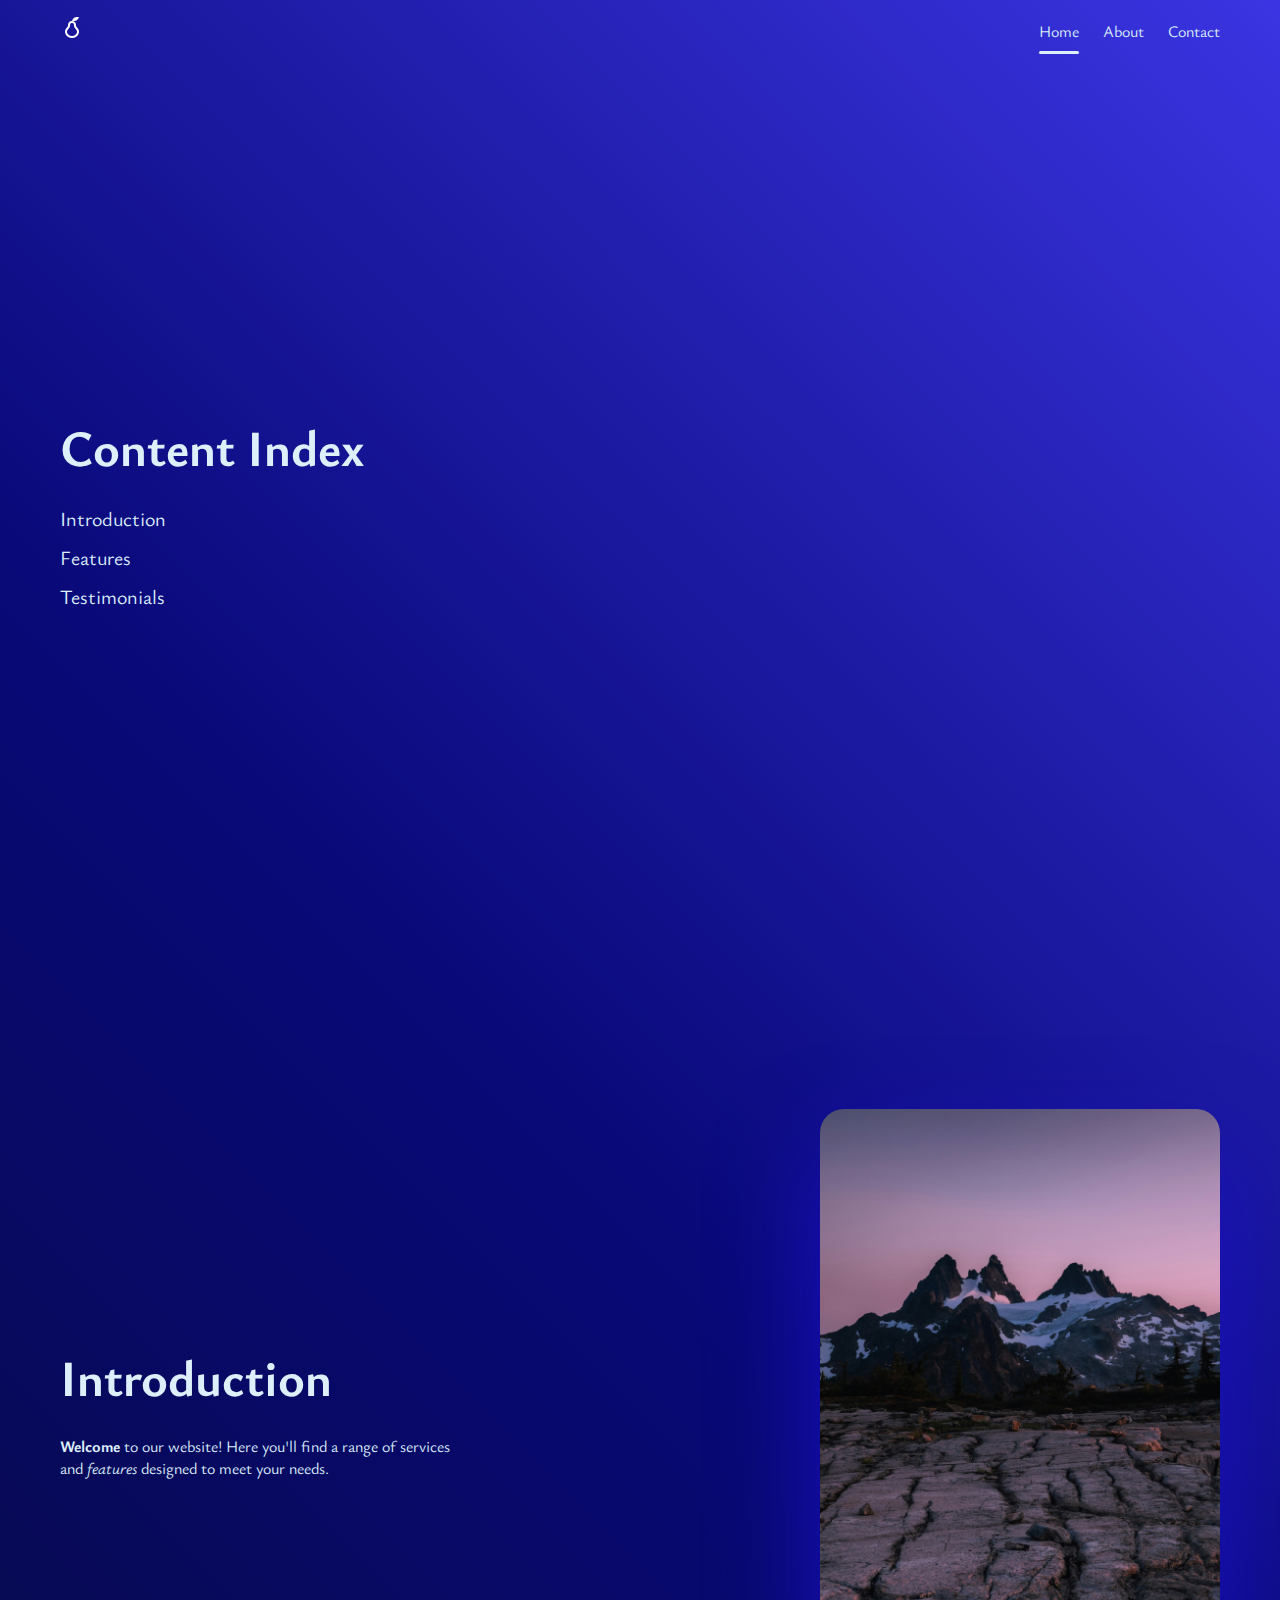
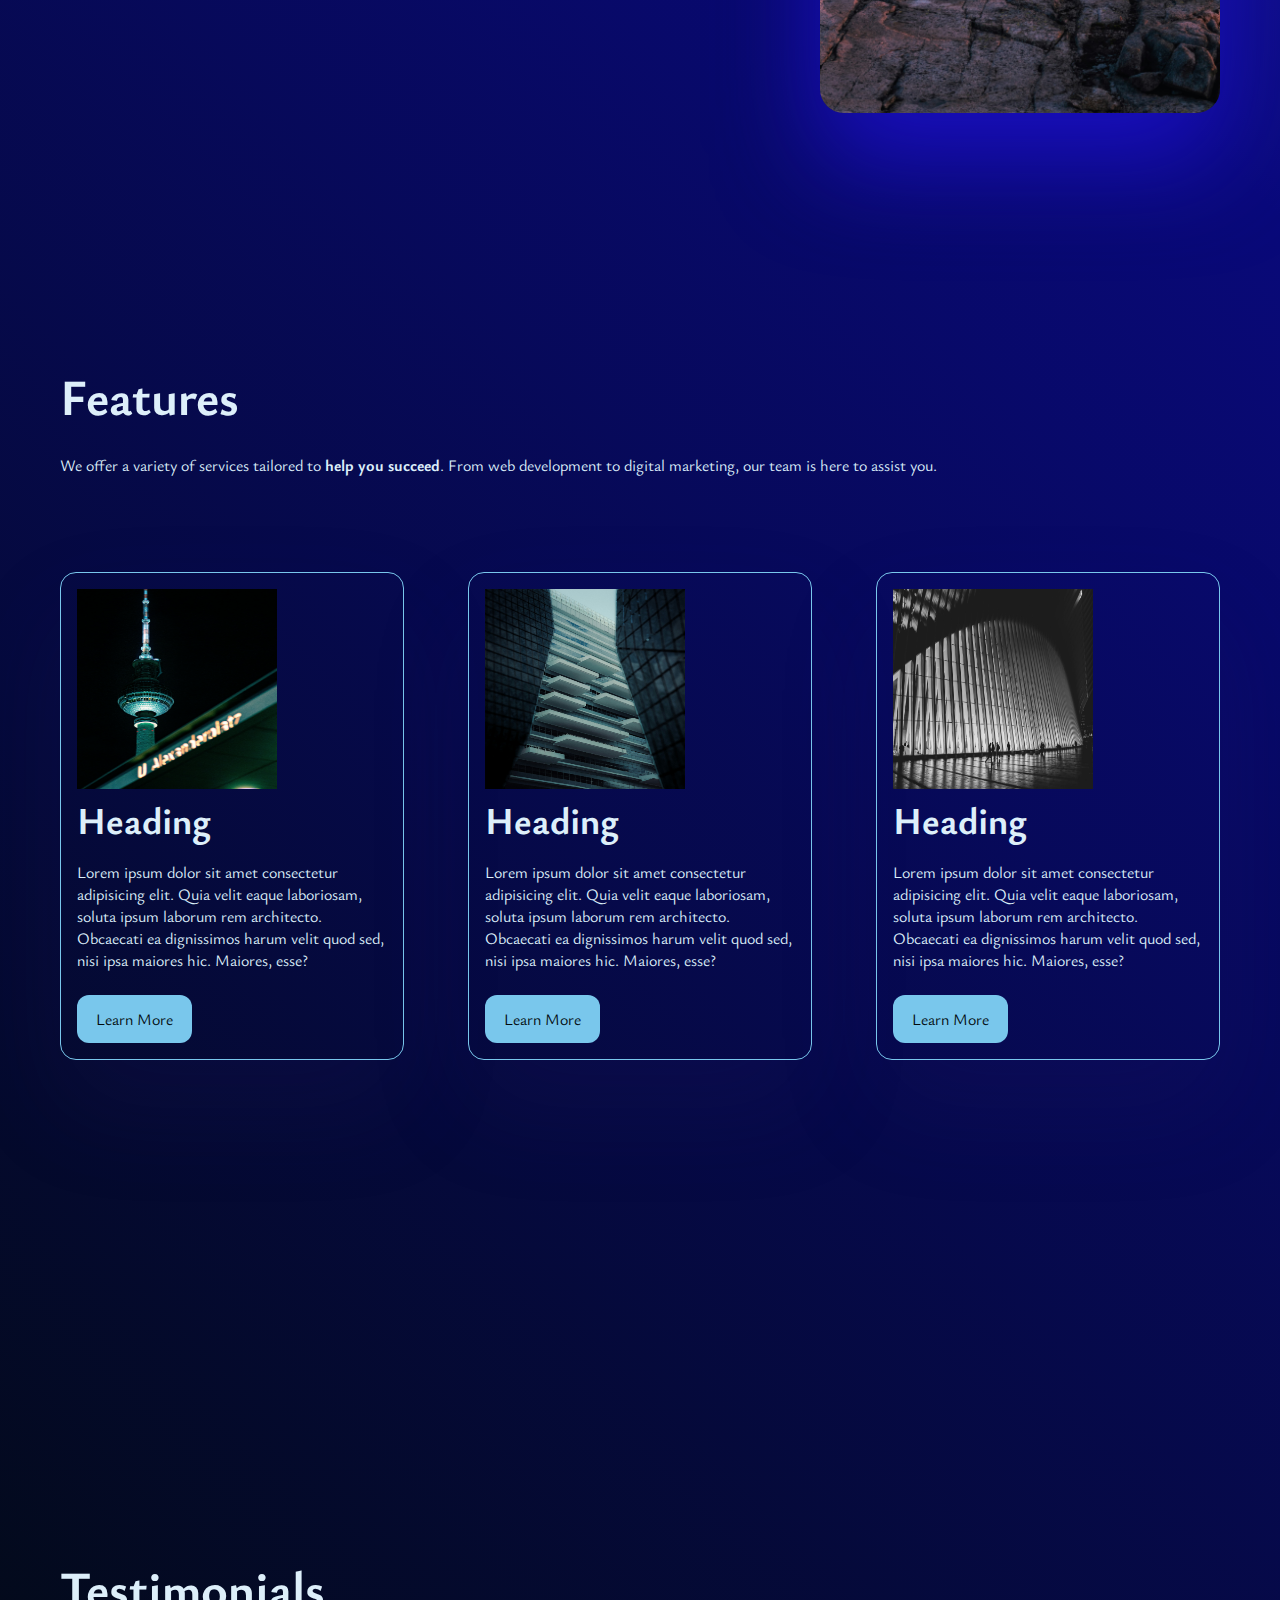
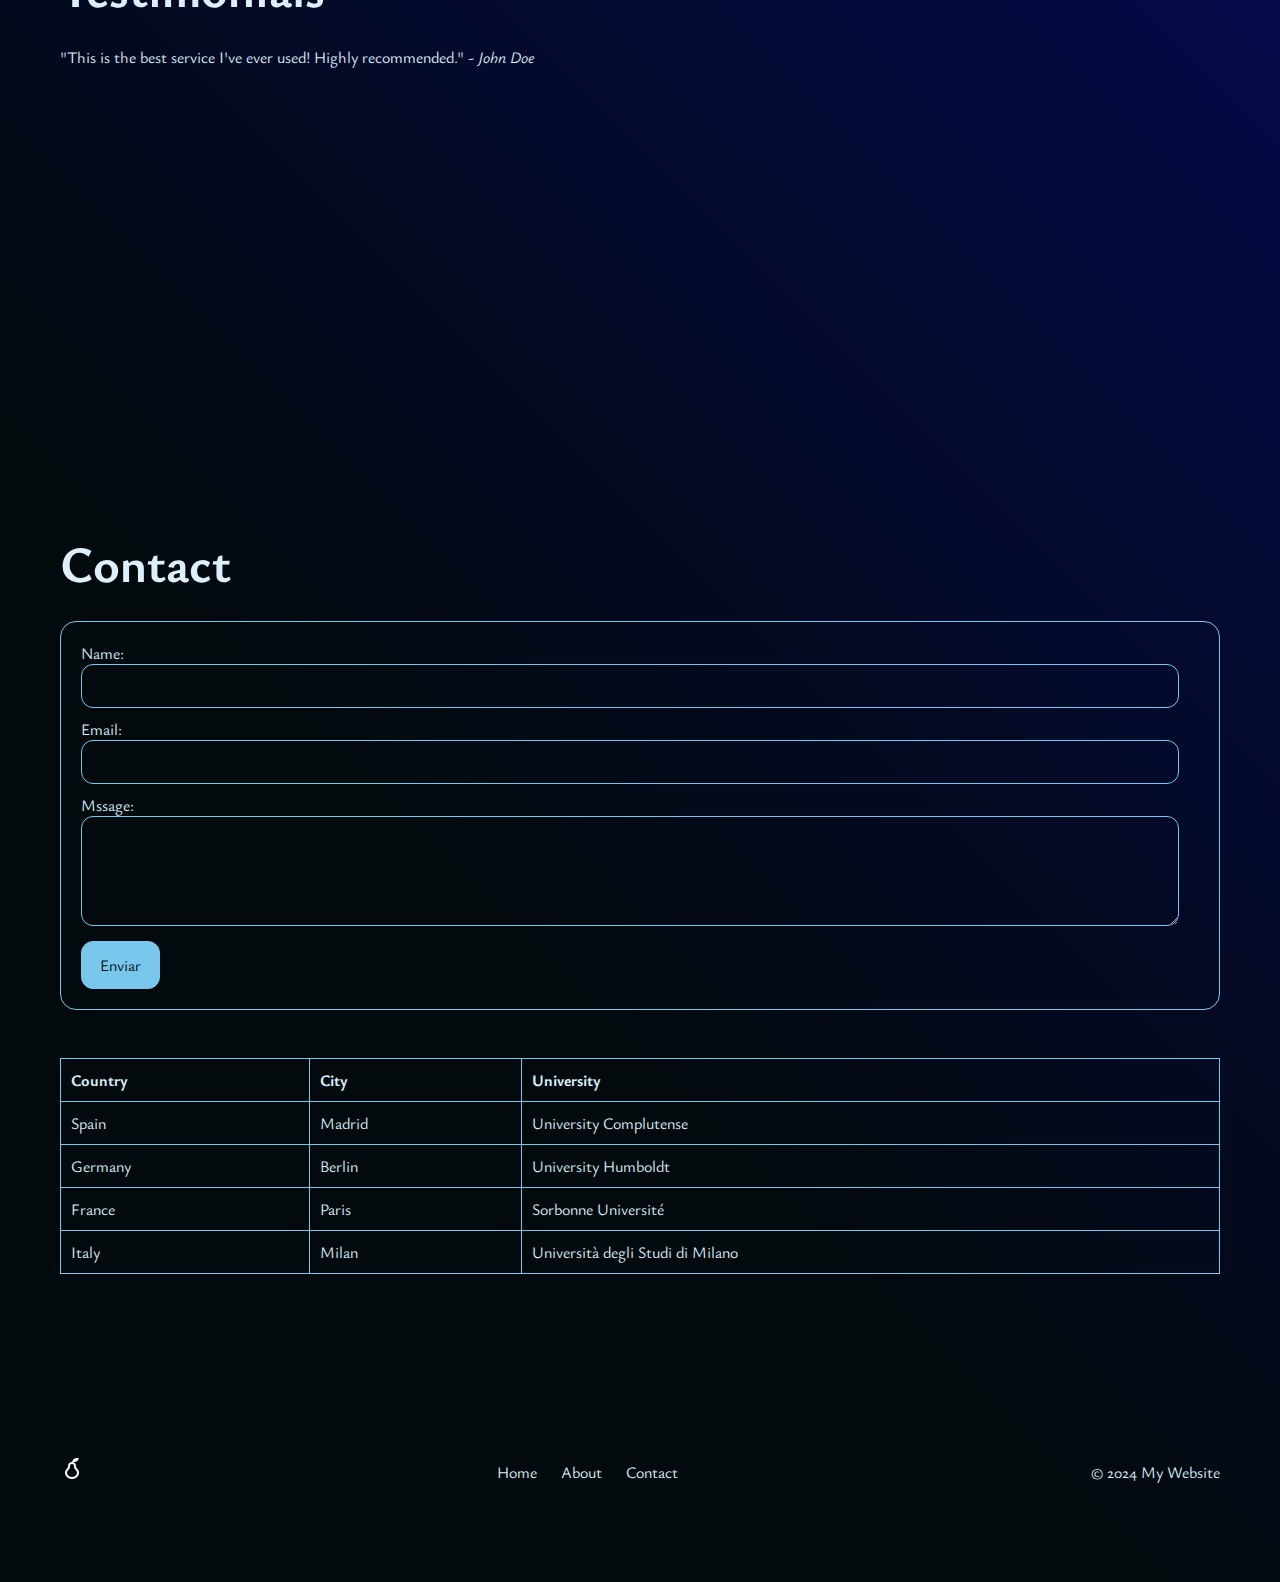
<file: index.html>
<!DOCTYPE html>
<html lang="en">
  <head>
    <meta charset="UTF-8" />
    <meta http-equiv="X-UA-Compatible" content="IE=edge" />
    <meta name="viewport" content="width=device-width, initial-scale=1.0" />
    <title>Home - My Website</title>
    <link rel="stylesheet" href="index.css" />
    <link rel="shortcut icon" href="img/favicon.svg" type="image/x-icon" />
  </head>
  <body>
    <header>
      <div class="container">
        <a href="index.html" class="logo">
          <img src="img/logo.png" alt="Logo" />
        </a>
        <nav>
          <ul class="nav-bar">
            <li><a href="index.html" class="nav active">Home</a></li>
            <li><a href="about.html" class="nav">About</a></li>
            <li><a href="#section4" class="nav">Contact</a></li>
          </ul>
        </nav>
      </div>
    </header>

    <main>
      <section class="index">
        <div class="container">
          <h2>Content Index</h2>
          <ul>
            <li><a href="#section1">Introduction</a></li>
            <li><a href="#section2">Features</a></li>
            <li><a href="#section3">Testimonials</a></li>
          </ul>
        </div>
      </section>

      <section id="section1" class="hero">
        <div class="container">
          <article>
            <h2>Introduction</h2>
            <p>
              <strong>Welcome</strong> to our website! Here you'll find a range
              of services and <em>features</em> designed to meet your needs.
            </p>
          </article>
          <img
            src="img/hero.jpg"
            alt="Hero Image"
            width="400"
            class="hero-image"
          />
        </div>
      </section>

      <section id="section2" class="features">
        <div class="container">
          <article>
            <h2>Features</h2>
            <p class="features-text">
              We offer a variety of services tailored to
              <strong>help you succeed</strong>. From web development to digital
              marketing, our team is here to assist you.
            </p>
            <ul>
              <li>
                <img src="img/features1.jpg" alt="" width="200" height="200" />
                <h3>Heading</h3>
                <p>
                  Lorem ipsum dolor sit amet consectetur adipisicing elit. Quia
                  velit eaque laboriosam, soluta ipsum laborum rem architecto.
                  Obcaecati ea dignissimos harum velit quod sed, nisi ipsa
                  maiores hic. Maiores, esse?
                </p>
                <button>Learn More</button>
              </li>
              <li>
                <img src="img/features2.jpg" alt="" width="200" height="200" />
                <h3>Heading</h3>
                <p>
                  Lorem ipsum dolor sit amet consectetur adipisicing elit. Quia
                  velit eaque laboriosam, soluta ipsum laborum rem architecto.
                  Obcaecati ea dignissimos harum velit quod sed, nisi ipsa
                  maiores hic. Maiores, esse?
                </p>
                <button>Learn More</button>
              </li>
              <li>
                <img src="img/features3.jpg" alt="" width="200" height="200" />
                <h3>Heading</h3>
                <p>
                  Lorem ipsum dolor sit amet consectetur adipisicing elit. Quia
                  velit eaque laboriosam, soluta ipsum laborum rem architecto.
                  Obcaecati ea dignissimos harum velit quod sed, nisi ipsa
                  maiores hic. Maiores, esse?
                </p>
                <button>Learn More</button>
              </li>
            </ul>
          </article>
        </div>
      </section>

      <section id="section3" class="testimonials">
        <div class="container">
          <article>
            <h2>Testimonials</h2>
            <p>
              "This is the best service I've ever used! Highly recommended." -
              <em>John Doe</em>
            </p>
          </article>
        </div>
      </section>

      <section id="section4" class="contact">
        <div class="container">
          <article>
            <h2>Contact</h2>

            <form>
              <label for="name">Name:</label>
              <input type="text" id="name" name="name" required /><br />

              <label for="email">Email:</label>
              <input type="email" id="email" name="email" required /><br />

              <label for="message">Mssage:</label>
              <textarea id="message" name="message" rows="4" required></textarea
              ><br />

              <button type="submit">Enviar</button>
            </form>

            <table>
              <thead>
                <tr>
                  <th>Country</th>
                  <th>City</th>
                  <th>University</th>
                </tr>
              </thead>
              <tbody>
                <tr>
                  <td>Spain</td>
                  <td>Madrid</td>
                  <td>University Complutense</td>
                </tr>
                <tr>
                  <td>Germany</td>
                  <td>Berlin</td>
                  <td>University Humboldt</td>
                </tr>
                <tr>
                  <td>France</td>
                  <td>Paris</td>
                  <td>Sorbonne Université</td>
                </tr>
                <tr>
                  <td>Italy</td>
                  <td>Milan</td>
                  <td>Università degli Studi di Milano</td>
                </tr>
              </tbody>
            </table>
          </article>
        </div>
      </section>
    </main>

    <footer>
      <div class="container">
        <a href="index.html" class="logo">
          <img src="img/logo.png" alt="Logo" />
        </a>
        <ul class="nav-bar">
          <li><a href="index.html" class="nav">Home</a></li>
          <li><a href="about.html" class="nav">About</a></li>
          <li><a href="#section4" class="nav">Contact</a></li>
        </ul>
        <span>&copy; 2024 My Website</span>
      </div>
    </footer>
  </body>
</html>
</file>
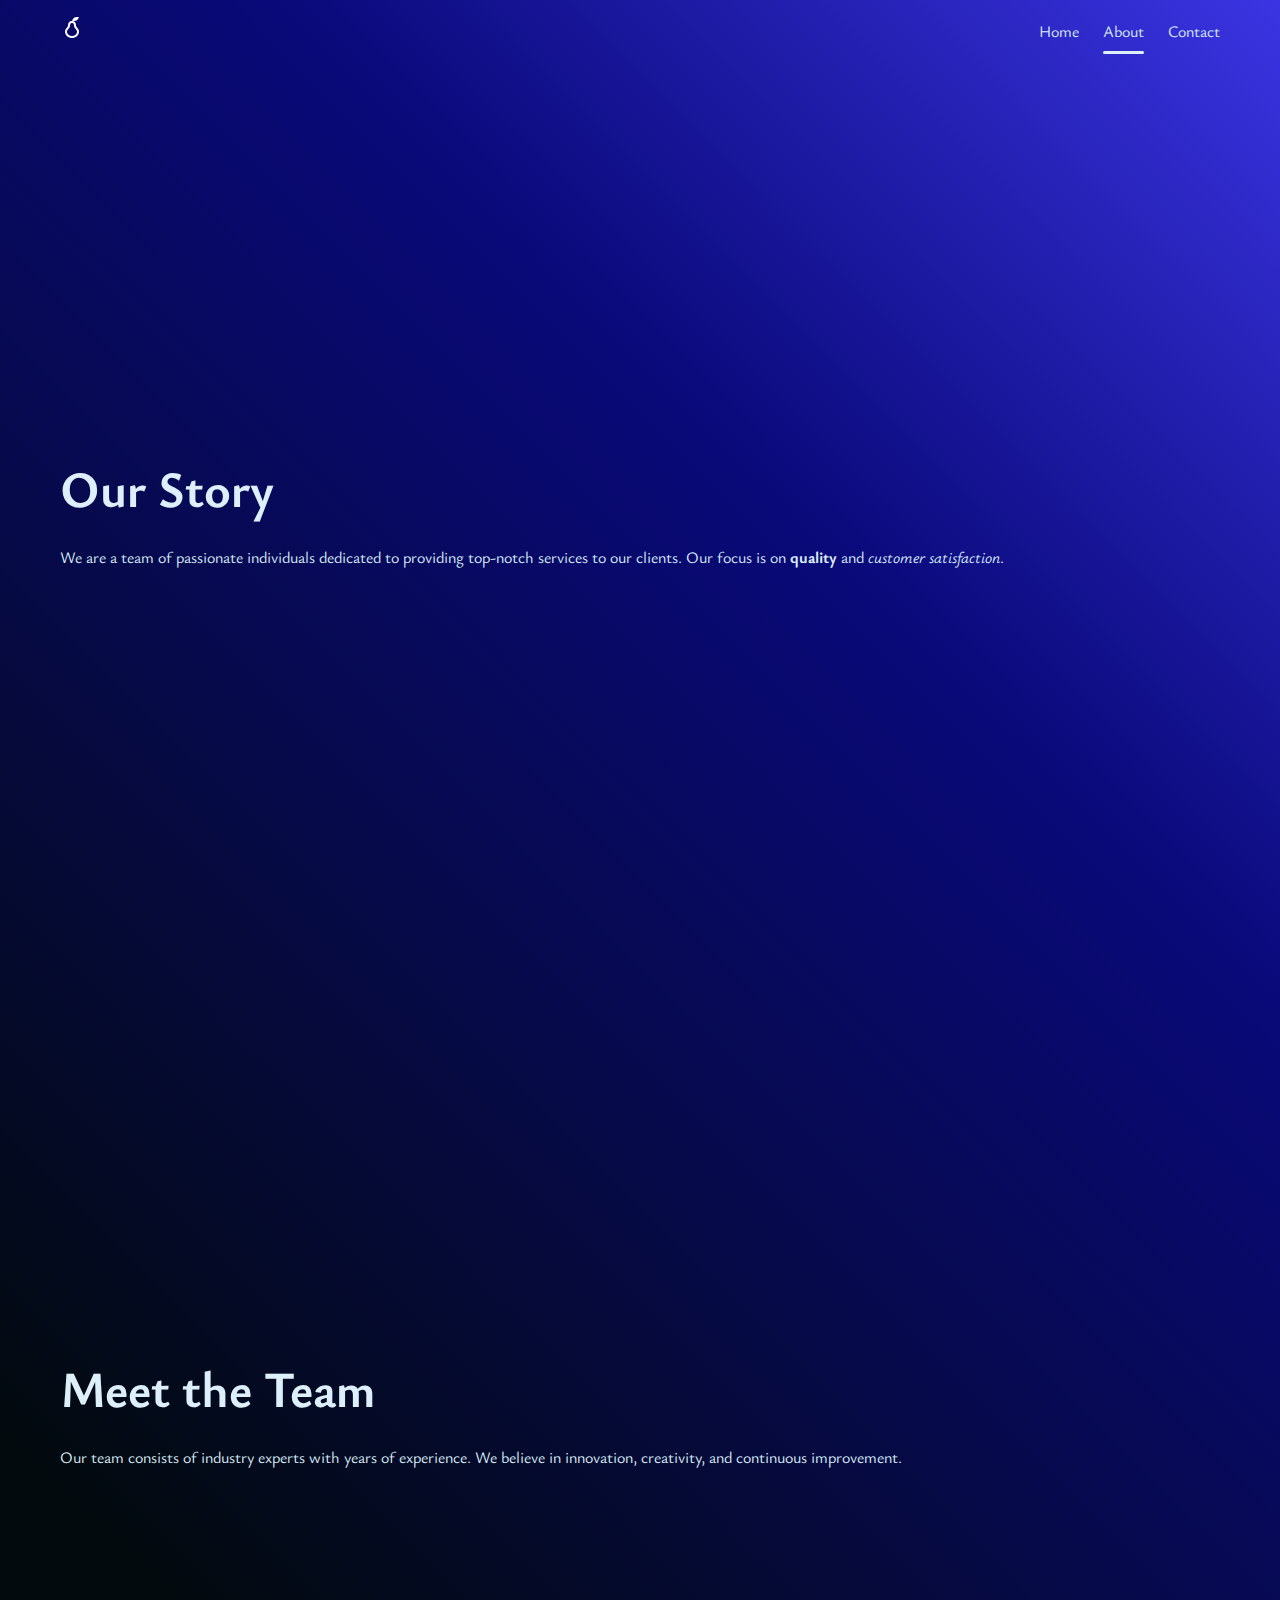
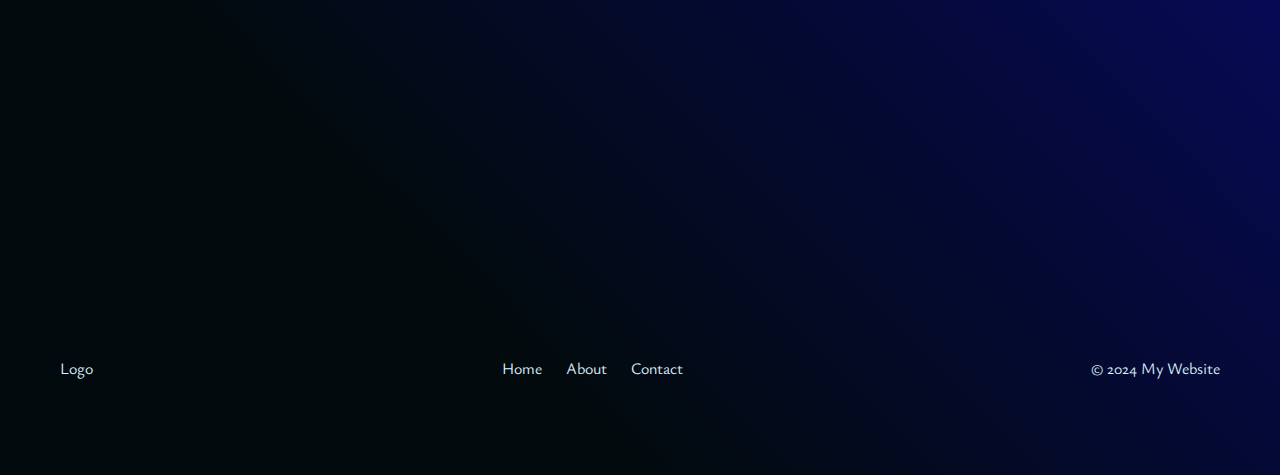
<file: about.html>
<!DOCTYPE html>
<html lang="en">
  <head>
    <meta charset="UTF-8" />
    <meta http-equiv="X-UA-Compatible" content="IE=edge" />
    <meta name="viewport" content="width=device-width, initial-scale=1.0" />
    <title>About - My Website</title>
    <link rel="stylesheet" href="index.css" />
    <link rel="shortcut icon" href="img/favicon.svg" type="image/x-icon" />
  </head>
  <body>
    <header>
      <div class="container">
        <a href="index.html" class="logo">
          <img src="img/logo.png" alt="Logo" />
        </a>
        <nav>
          <ul class="nav-bar">
            <li><a href="index.html" class="nav">Home</a></li>
            <li><a href="about.html" class="nav active">About</a></li>
            <li><a href="index.html#section4" class="nav">Contact</a></li>
          </ul>
        </nav>
      </div>
    </header>

    <main>
      <section>
        <div class="container">
          <article>
            <h2>Our Story</h2>
            <p>
              We are a team of passionate individuals dedicated to providing
              top-notch services to our clients. Our focus is on
              <strong>quality</strong> and <em>customer satisfaction</em>.
            </p>
          </article>
        </div>
      </section>

      <section>
        <div class="container">
          <article>
            <h2>Meet the Team</h2>
            <p>
              Our team consists of industry experts with years of experience. We
              believe in innovation, creativity, and continuous improvement.
            </p>
          </article>
        </div>
      </section>
    </main>

    <footer>
      <div class="container">
        <a href="index.html" class="logo">Logo</a>
        <ul class="nav-bar">
          <li><a href="index.html" class="nav">Home</a></li>
          <li><a href="about.html" class="nav">About</a></li>
          <li><a href="index.html#section4" class="nav">Contact</a></li>
        </ul>
        <span>&copy; 2024 My Website</span>
      </div>
    </footer>
  </body>
</html>
</file>
<file: index.css>
@import "./css/reset.css";
@import "./css/root.css";
@import "./css/container.css";
@import "./css/header.css";
@import "./css/main.css";
@import "./css/footer.css";
</file>
